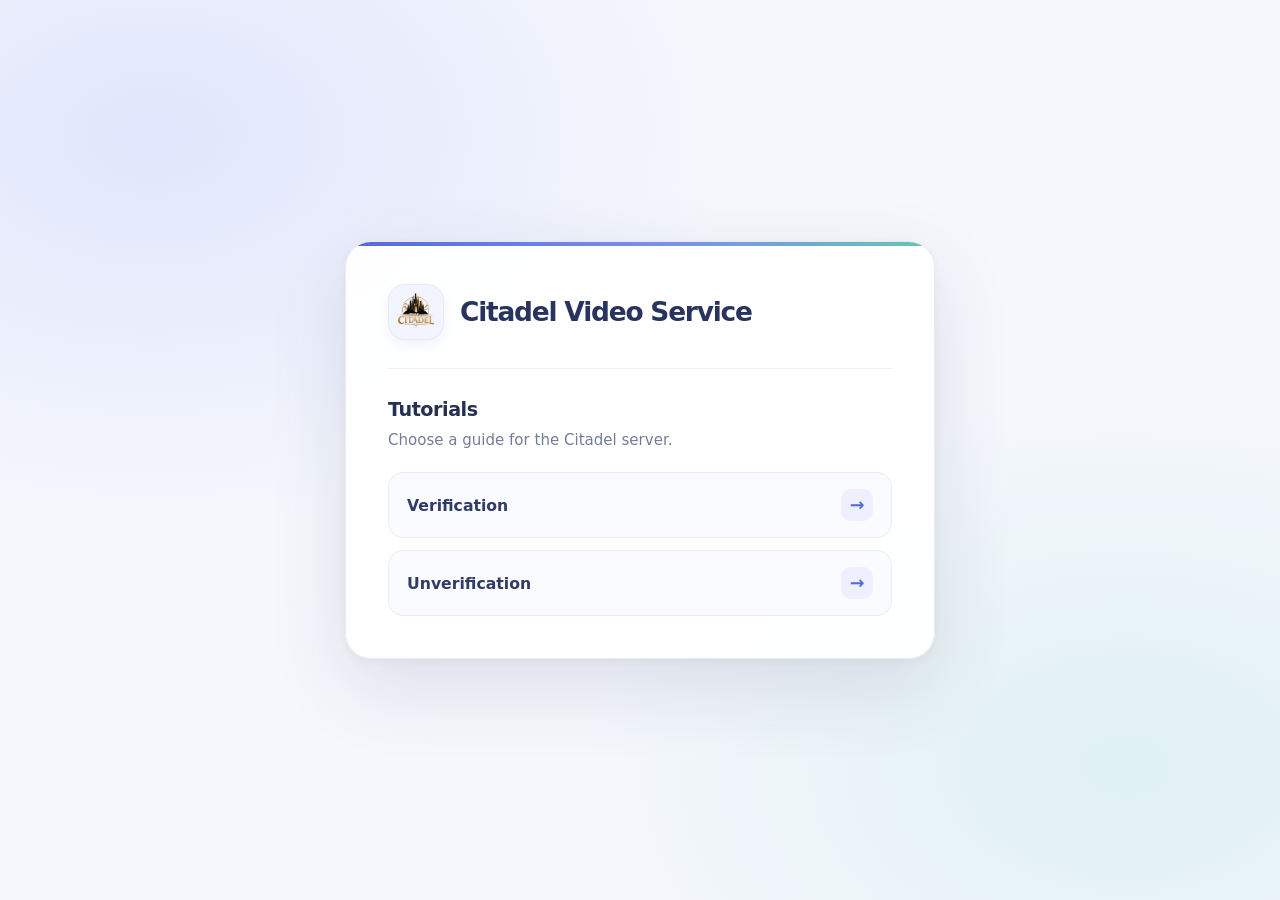
<file: tutorials/index.html>
<!DOCTYPE html>
<html lang="en">
  <head>
    <meta charset="UTF-8" />
    <meta name="viewport" content="width=device-width, initial-scale=1.0" />
    <title>Citadel Video Service</title>
    <link rel="icon" href="icon.png" />
    <link rel="stylesheet" href="styles.css" />
  </head>
  <body>
    <main>
      <header class="brand">
        <img src="icon.png" alt="Citadel Video Service icon" onerror="this.onerror=null; this.src='https://i.postimg.cc/kXcpSJW0/nopfp.png';" />
        <h1 class="title">Citadel Video Service</h1>
      </header>
      <section class="tutorials" aria-labelledby="tutorials-heading">
        <h2 id="tutorials-heading">Tutorials</h2>
        <p class="description">Choose a guide for the Citadel server.</p>
        <ul>
          <li><a href="tutorials/verify">Verification</a></li>
          <li><a href="tutorials/unverify">Unverification</a></li>
        </ul>
      </section>
    </main>
  </body>
</html>
</file>
<file: tutorials/styles.css>
* {
  box-sizing: border-box;
}

:root {
  color-scheme: light;
  font-family: Inter, ui-sans-serif, system-ui, -apple-system, BlinkMacSystemFont, "Segoe UI", sans-serif;
  font-synthesis: none;
  text-rendering: optimizeLegibility;
  -webkit-font-smoothing: antialiased;
  -moz-osx-font-smoothing: grayscale;
}

body {
  min-height: 100vh;
  margin: 0;
  padding: 48px 20px;
  display: grid;
  place-items: center;
  color: #202945;
  background:
    radial-gradient(ellipse at 12% 15%, rgba(121, 147, 255, 0.17), transparent 36%),
    radial-gradient(ellipse at 88% 85%, rgba(88, 199, 183, 0.14), transparent 34%),
    #f5f7fc;
}

main {
  position: relative;
  width: min(100%, 590px);
  overflow: hidden;
  padding: clamp(26px, 6vw, 42px);
  background: rgba(255, 255, 255, 0.94);
  border: 1px solid rgba(112, 128, 174, 0.16);
  border-radius: 26px;
  box-shadow: 0 28px 80px rgba(38, 51, 93, 0.12), 0 3px 10px rgba(38, 51, 93, 0.04);
}

main::before {
  position: absolute;
  inset: 0 0 auto;
  height: 4px;
  background: linear-gradient(90deg, #5669d8, #7c8cf0 52%, #64c6b4);
  content: "";
}

.brand {
  display: flex;
  align-items: center;
  gap: 16px;
  padding-bottom: 28px;
  border-bottom: 1px solid #edf0f6;
}

.brand img {
  width: 56px;
  height: 56px;
  flex: 0 0 56px;
  padding: 5px;
  object-fit: contain;
  background: #f2f4ff;
  border: 1px solid #e5e9fb;
  border-radius: 17px;
  box-shadow: 0 4px 12px rgba(58, 74, 150, 0.08);
}

.title {
  margin: 0;
  color: #28345e;
  font-size: clamp(1.2rem, 4vw, 1.65rem);
  font-weight: 750;
  letter-spacing: -0.045em;
  line-height: 1.2;
}

.tutorials {
  padding-top: 29px;
}

h2 {
  margin: 0;
  color: #263052;
  font-size: 1.2rem;
  font-weight: 700;
  letter-spacing: -0.025em;
}

.description {
  margin: 8px 0 20px;
  color: #737d96;
  font-size: 0.94rem;
  line-height: 1.55;
}

ul {
  display: grid;
  gap: 12px;
  margin: 0;
  padding: 0;
  list-style: none;
}

li a {
  display: flex;
  min-height: 66px;
  align-items: center;
  justify-content: space-between;
  gap: 16px;
  padding: 15px 18px;
  color: #303b66;
  background: #fafbff;
  border: 1px solid #e8ebf5;
  border-radius: 15px;
  font-size: 0.98rem;
  font-weight: 650;
  text-decoration: none;
  transition: background-color 180ms ease, border-color 180ms ease, box-shadow 180ms ease, transform 180ms ease;
}

li a::after {
  display: grid;
  width: 32px;
  height: 32px;
  flex: 0 0 32px;
  place-items: center;
  color: #5669d8;
  background: #eef0ff;
  border-radius: 10px;
  content: "→";
  font-size: 1.1rem;
  transition: background-color 180ms ease, color 180ms ease, transform 180ms ease;
}

li a:hover {
  background: #f5f6ff;
  border-color: #cbd2fa;
  box-shadow: 0 8px 20px rgba(70, 85, 170, 0.08);
  transform: translateY(-2px);
}

li a:hover::after {
  color: #fff;
  background: #5b6dd8;
  transform: translateX(2px);
}

li a:focus-visible {
  outline: 3px solid #8794e8;
  outline-offset: 3px;
}

@media (max-width: 480px) {
  body {
    padding: 24px 14px;
  }

  main {
    border-radius: 21px;
  }

  .brand {
    gap: 12px;
    padding-bottom: 23px;
  }

  .brand img {
    width: 50px;
    height: 50px;
    flex-basis: 50px;
    border-radius: 15px;
  }
}

@media (prefers-reduced-motion: reduce) {
  *,
  *::before,
  *::after {
    scroll-behavior: auto !important;
    transition-duration: 0.01ms !important;
  }
}
</file>
